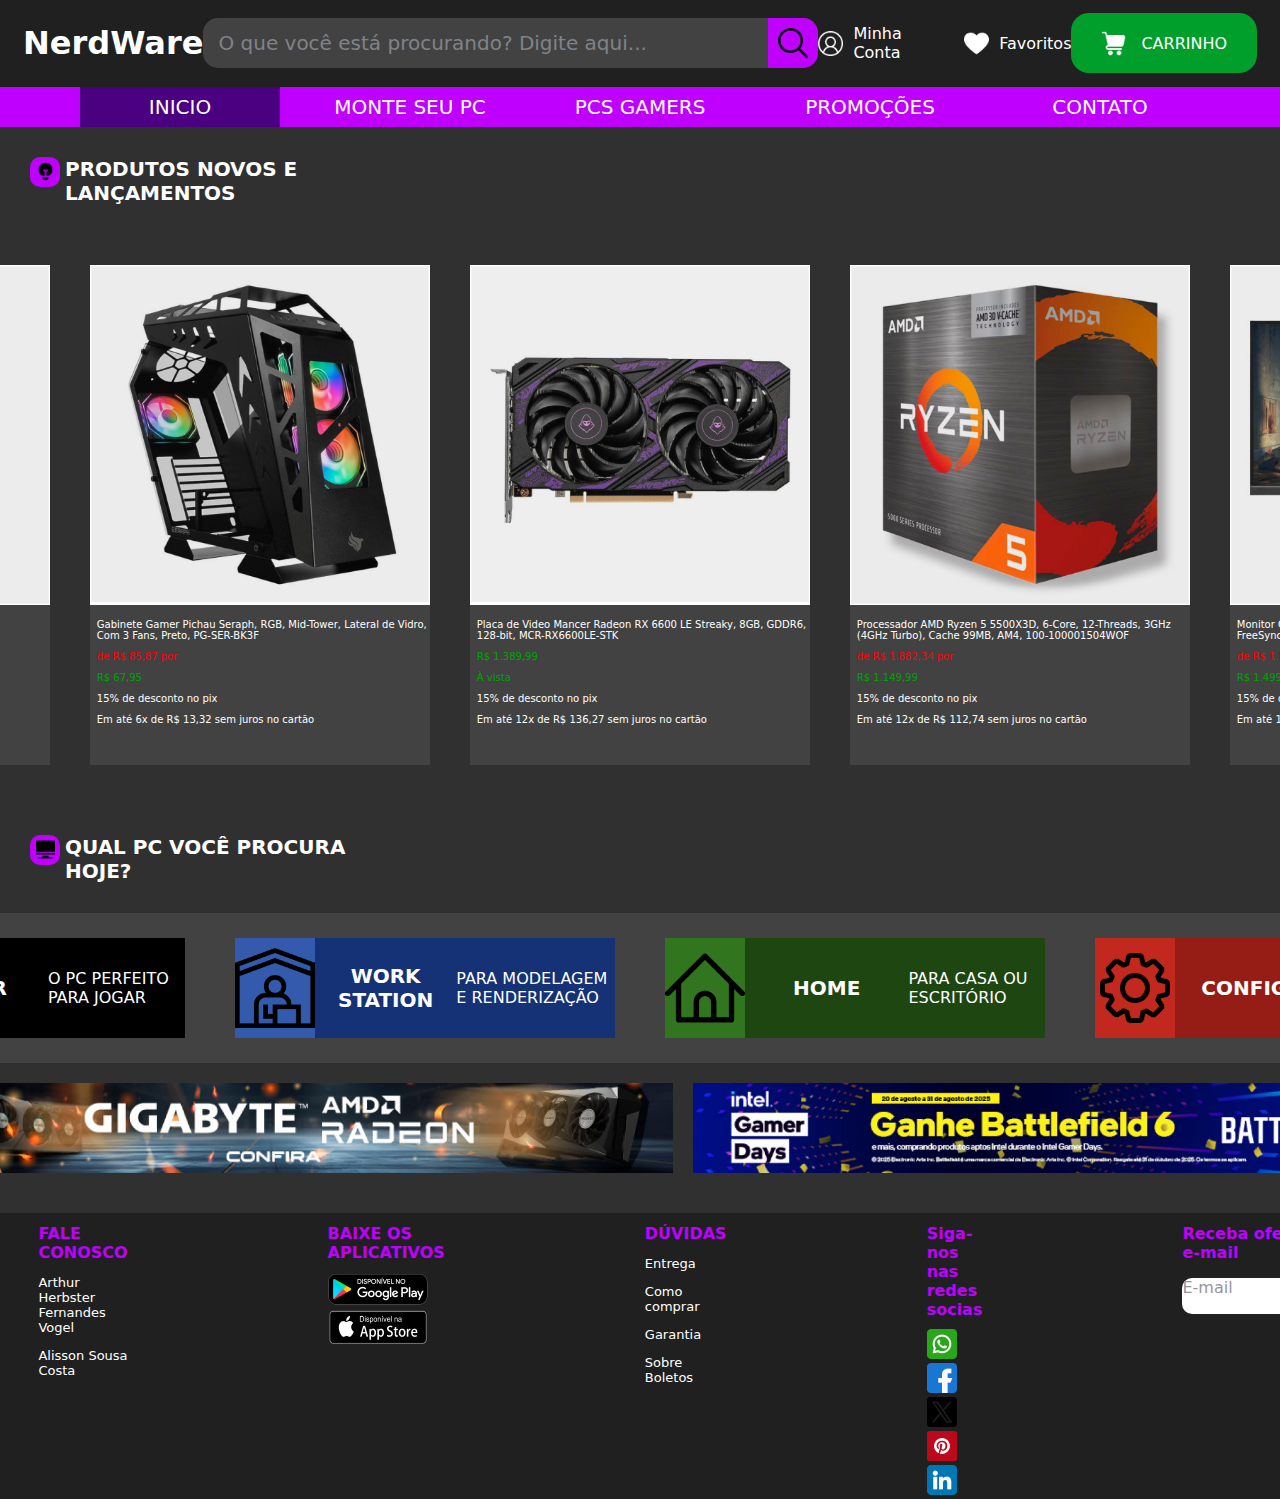
<file: index.html>
<!DOCTYPE html>
<html lang="pt-br">
<head>
    <meta charset="UTF-8">
    <meta name="viewport" content="width=device-width, initial-scale=1.0">
    <title>Página Principal</title>
    <link rel="stylesheet" href="css/styleIndex.css">
</head>
<body>

    <header id="Header">
        <h1 id="headerTitle">NerdWare</h1>

        <nav>
            <div class="pesquisaDiv" id="pesquisa">
                O que você está procurando? Digite aqui...
                <div class="pesquisaDiv" id="pesquisaDecoracao">
                    <img src="img/imgIndex/lupa.png" alt="" width="40" height="40">
                </div>
            </div>
        </nav>

        <div class="detalhesHeader1">
            <div class="detalhesHeader">
                <img src="img/imgIndex/usuario.png" alt="" width="25" height="25">
                <p>Minha Conta</p>
            </div>

            <div class="detalhesHeader">
                <img src="img/imgIndex/coracao.png" alt="" width="25" height="25">
                <p>Favoritos</p>
            </div>
        </div>

        <div id="carro" class="detalhesHeader">
            <img id="carroimg" src="img/imgIndex/carrinho-carrinho.png" alt="" width="25" height="25">
            <p id="carrotxt">CARRINHO</p>
        </div>
    </header>

    <div id="headerDecoracao">
        <div class="botaoHeader" id="botaoHeaderInicio">INICIO</div> 
        <div class="botaoHeader">MONTE SEU PC</div>   
        <div class="botaoHeader">PCS GAMERS</div>   
        <div class="botaoHeader">PROMOÇÕES</div>   
        <a href="html/contato.html" id="botaoHeaderContato"><div class="botaoHeader">CONTATO</div></a>
    </div>

    <div class="pageDiv2">
        <div class="pageDiv">
            <img src="img/imgIndex/lampadaicon.png" alt="" width="19" height="19">
        </div>
        <h1 class="textPage">PRODUTOS NOVOS E LANÇAMENTOS</h1>
    </div>

    <div class="grupoCard">

        <a href="html/detalhes.html">
            <div id="grupoCard1-1" class="grupoCardItem">
                <div class="grupoCardFoto">
                    <img src="img/imgIndex/cadeira.png" alt="cadeira" width="340" height="340">
                </div>

                <div class="grupoCardText">
                    <p class="grupoCardWhiteP">Cadeira Gamer TGT Heron M, Preto, TGT-HRM-BK02</p>
                    <p class="grupoCardRedP">de R$ 588,22 por</p>
                    <p class="grupoCardGreenP">R$ 389,99</p>
                    <p class="grupoCardWhiteP">15% de desconto no pix</p>
                    <p class="grupoCardWhiteP">Em até 12x de R$ 38,23 sem juros no cartão</p>
                </div>
            </div>
        </a>

        <div id="grupoCard1-2" class="grupoCardItem">
            <div class="grupoCardFoto">
                <img src="img/imgIndex/gabinete.png" alt="gabinete" width="340" height="340">
            </div>

            <div class="grupoCardText">
                <p class="grupoCardWhiteP">Gabinete Gamer Pichau Seraph, RGB, Mid-Tower, Lateral de Vidro, Com 3 Fans, Preto, PG-SER-BK3F</p>
                <p class="grupoCardRedP">de R$ 85,87 por</p>
                <p class="grupoCardGreenP">R$ 67,95</p>
                <p class="grupoCardWhiteP">15% de desconto no pix</p>
                <p class="grupoCardWhiteP">Em até 6x de R$ 13,32 sem juros no cartão</p>
            </div>
        </div>

        <div id="grupoCard1-3" class="grupoCardItem">
            <div class="grupoCardFoto">
                <img src="img/imgIndex/gpu.png" alt="placa de video" width="340" height="340">
            </div>

            <div class="grupoCardText">
                <p class="grupoCardWhiteP">Placa de Video Mancer Radeon RX 6600 LE Streaky, 8GB, GDDR6, 128-bit, MCR-RX6600LE-STK</p>
                <p class="grupoCardGreenP">R$ 1.389,99</p>
                <p class="grupoCardGreenP">À vista</p>
                <p class="grupoCardWhiteP">15% de desconto no pix</p>
                <p class="grupoCardWhiteP">Em até 12x de R$ 136,27 sem juros no cartão</p>
            </div>
        </div>

        <div id="grupoCard1-4" class="grupoCardItem">
            <div class="grupoCardFoto">
                <img src="img/imgIndex/amd.png" alt="amd ryzen" width="340" height="340">
            </div>

            <div class="grupoCardText">
                <p class="grupoCardWhiteP">Processador AMD Ryzen 5 5500X3D, 6-Core, 12-Threads, 3GHz (4GHz Turbo), Cache 99MB, AM4, 100-100001504WOF</p>
                <p class="grupoCardRedP">de R$ 1.882,34 por</p>
                <p class="grupoCardGreenP">R$ 1.149,99</p>
                <p class="grupoCardWhiteP">15% de desconto no pix</p>
                <p class="grupoCardWhiteP">Em até 12x de R$ 112,74 sem juros no cartão</p>
            </div>
        </div>

        <div id="grupoCard1-5" class="grupoCardItem">
            <div class="grupoCardFoto">
                <img src="img/imgIndex/monitor.png" alt="monitor" width="340" height="340">
            </div>

            <div class="grupoCardText">
                <p class="grupoCardWhiteP">Monitor Gamer Pichau Nexus S361, 27 Pol, IPS, FHD, 1ms, 360Hz, FreeSync, G-Sync, DP/HDMI, PG-NXS361-BL02</p>
                <p class="grupoCardRedP">de R$ 1.899,99 por</p>
                <p class="grupoCardGreenP">R$ 1.499,99</p>
                <p class="grupoCardWhiteP">15% de desconto no pix</p>
                <p class="grupoCardWhiteP">Em até 12x de R$ 147,06 sem juros no cartão</p>
            </div>
        </div>
    </div>

    <div class="pageDiv2">
        <div class="pageDiv">
            <img src="img/imgIndex/pcicon.png" alt="" width="19" height="19">
        </div>
        <h1 class="textPage">QUAL PC VOCÊ PROCURA HOJE?</h1>
    </div>

    <div id="decoracaoIndex">
        <div id="ordernar">

            <div id="c1" class="ajustarCoisas">
                <div id="c1-1" class="detalheDecoracaoIndex">
                    <img class="imgIndexDec" src="img/imgIndex/icoDec1.png" alt="" width="80" height="80">
                </div>
                <h1 class="fontDecoH1">GAMER</h1>
                <p class="fontDecoP">O PC PERFEITO PARA JOGAR</p>
            </div>

            <div id="c2" class="ajustarCoisas">
                <div id="c2-2" class="detalheDecoracaoIndex">
                    <img class="imgIndexDec" src="img/imgIndex/icoDec2.png" alt="" width="80" height="80">
                </div>
                <h1 class="fontDecoH1">WORK STATION</h1>
                <p class="fontDecoP">PARA MODELAGEM E RENDERIZAÇÃO</p>
            </div>

            <div id="c3" class="ajustarCoisas">
                <div id="c3-3" class="detalheDecoracaoIndex">
                    <img class="imgIndexDec" src="img/imgIndex/icoDec3.png" alt="" width="80" height="80">
                </div>
                <h1 class="fontDecoH1">HOME</h1>
                <p class="fontDecoP">PARA CASA OU ESCRITÓRIO</p>
            </div>

            <div id="c4" class="ajustarCoisas">
                <div id="c4-4" class="detalheDecoracaoIndex">
                    <img class="imgIndexDec" src="img/imgIndex/icoDec4.png" alt="" width="80" height="80">
                </div>
                <h1 class="fontDecoH1">CONFIG.</h1>
                <p class="fontDecoP">MONTE O PC PERFEITO PARA VOCÊ</p>
            </div>

        </div>
    </div>

    <div id="anuncioIndex1">
        <img id="img1deco" src="img/imgIndex/anuncio1.png" alt="" height="90" width="800">
        <img id="img2deco" src="img/imgIndex/anuncio2.png" alt="" height="90" width="800">
    </div>

    <footer>
        <div id="footerF">

            <div>
                <h1 class="textoFooter">FALE CONOSCO</h1>
                <p class="textoFooter2">Arthur Herbster Fernandes Vogel</p>
                <p class="textoFooter2">Alisson Sousa Costa</p>
            </div>

            <div>
                <h1 class="textoFooter">BAIXE OS APLICATIVOS</h1>
                <img src="img/imgIndex/playstore.png" alt="" width="100" height="34">
                <img src="img/imgIndex/appstore.png" alt="" width="100" height="34">
            </div>

            <div>
                <h1 class="textoFooter">DÚVIDAS</h1>
                <p class="textoFooter2">Entrega</p>
                <p class="textoFooter2">Como comprar</p>
                <p class="textoFooter2">Garantia</p>
                <p class="textoFooter2">Sobre Boletos</p>
            </div>

            <div>
                <h1 class="textoFooter">Siga-nos nas redes socias</h1>
                <img src="img/imgIndex/whatssap.png" alt="" width="30" height="30">
                <img src="img/imgIndex/facebook.png" alt="" width="30" height="30">
                <img src="img/imgIndex/twiter.png" alt="" width="30" height="30">
                <img src="img/imgIndex/pinterest.png" alt="" width="30" height="30">
                <img src="img/imgIndex/linkedin.png" alt="" width="30" height="30">
            </div>

            <div>
                <h1 class="textoFooter">Receba ofertas exclusivas no seu e-mail</h1>
                <div id="divMail"><p>E-mail</p></div>
            </div>

        </div>
    </footer>

</body>
</html>
</file>
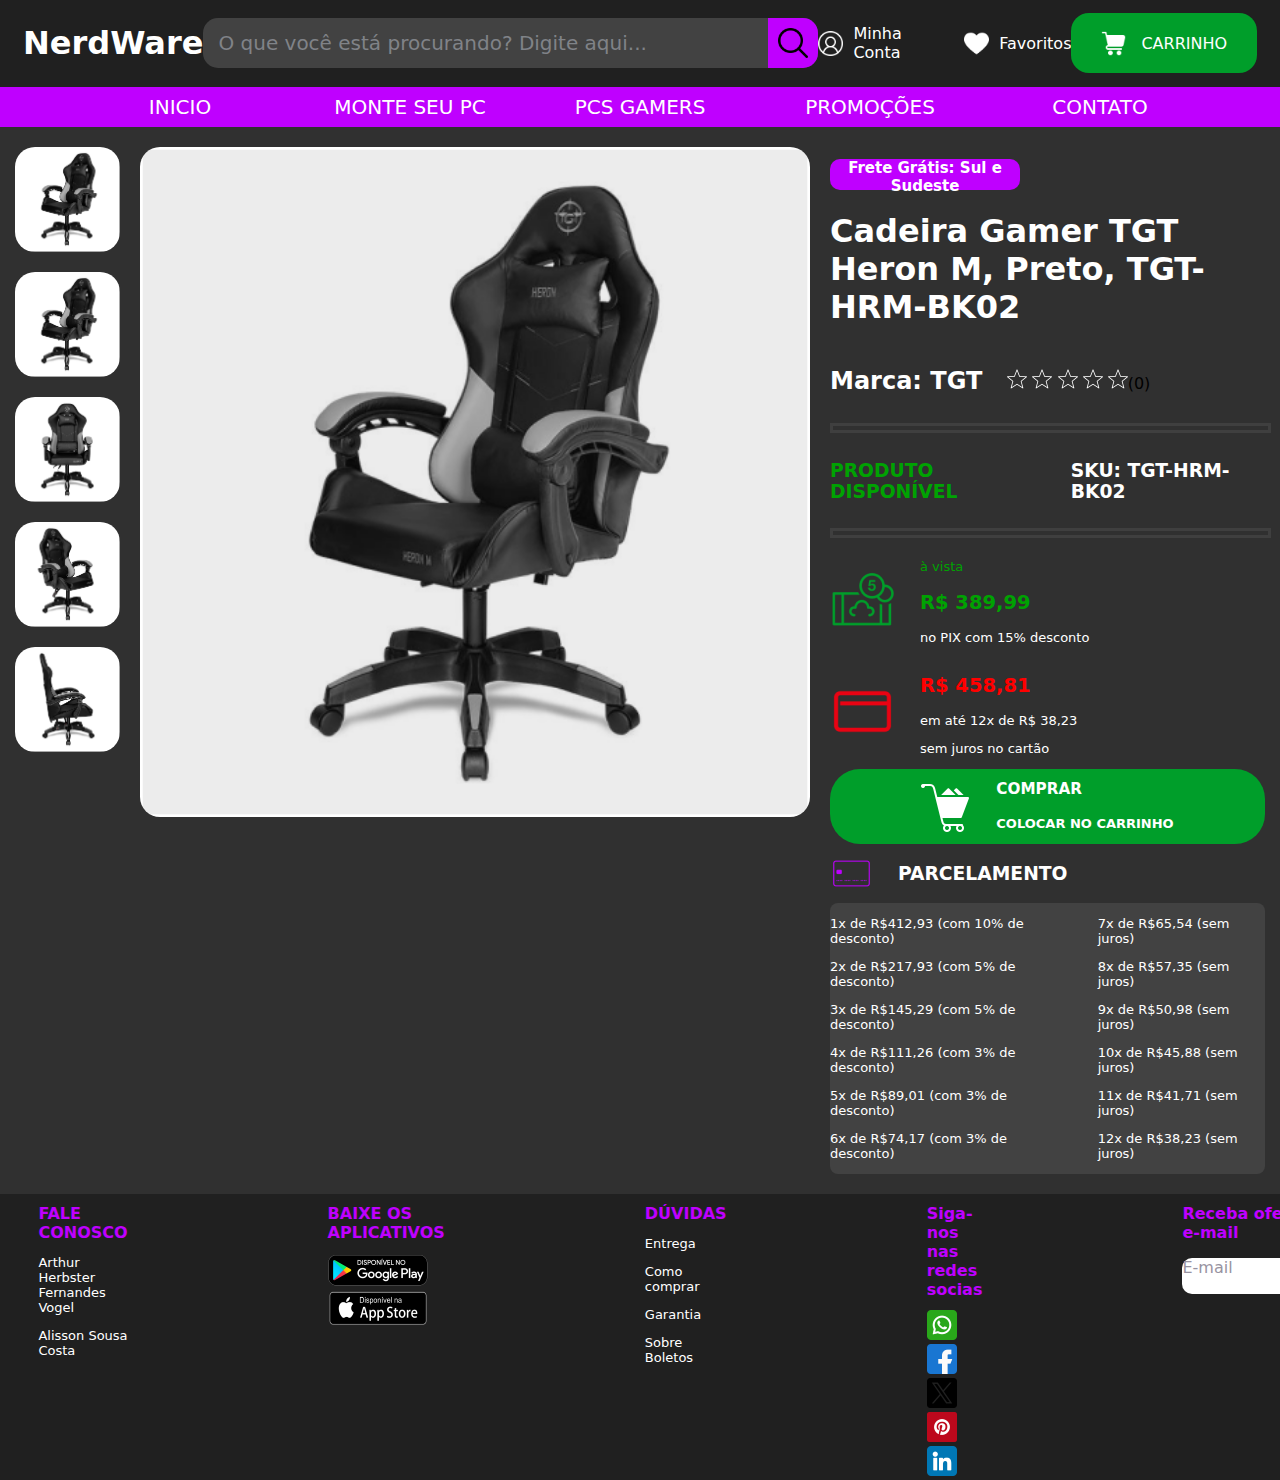
<file: html/detalhes.html>
<!DOCTYPE html>
<html lang="pt-br">
<head>
    <meta charset="UTF-8">
    <meta name="viewport" content="width=device-width, initial-scale=1.0">
    <title>Cadeira Gamer</title>
    <link rel="stylesheet" href="../css/styleDetalhe.css">
</head>
<body>

    <header id="Header">
        <h1 id="headerTitle">NerdWare</h1>

        <nav>
            <div class="pesquisaDiv" id="pesquisa">
                O que você está procurando? Digite aqui...
                <div class="pesquisaDiv" id="pesquisaDecoracao">
                    <img src="../img/imgDetalhe/lupa.png" alt="" width="40" height="40">
                </div>
            </div>
        </nav>

        <div class="detalhesHeader1">
            <div class="detalhesHeader">
                <img src="../img/imgDetalhe/usuario.png" alt="" width="25" height="25">
                <p>Minha Conta</p>
            </div>

            <div class="detalhesHeader">
                <img src="../img/imgDetalhe/coracao.png" alt="" width="25" height="25">
                <p>Favoritos</p>
            </div>
        </div>

        <div id="carro" class="detalhesHeader">
            <img id="carroimg" src="../img/imgDetalhe/carrinho-carrinho.png" alt="" width="25" height="25">
            <p id="carrotxt">CARRINHO</p>
        </div>
    </header>

    <div id="headerDecoracao">
        <a href="../index.html" id="aaa"><div class="botaoHeader">INICIO</div></a>
        <div class="botaoHeader">MONTE SEU PC</div>
        <div class="botaoHeader">PCS GAMERS</div>
        <div class="botaoHeader">PROMOÇÕES</div>
        <a href="contato.html" id="aaa"><div class="botaoHeader">CONTATO</div></a>
    </div>

    <div style="align-items: center; justify-content: center; display: flex;">
        <div id="megacard">

            <div id="conjuntoFotinhas">
                <img src="../img/imgDetalhe/cadeira2.png" alt="" width="105" height="105" class="ftconjunto">
                <img src="../img/imgDetalhe/cadeira3.png" alt="" width="105" height="105" class="ftconjunto">
                <img src="../img/imgDetalhe/cadeira4.png" alt="" width="105" height="105" class="ftconjunto">
                <img src="../img/imgDetalhe/cadeira5.png" alt="" width="105" height="105" class="ftconjunto">
                <img src="../img/imgDetalhe/cadeira6.png" alt="" width="105" height="105" class="ftconjunto">
            </div>

            <div>
                <img src="../img/imgDetalhe/cadeira.png" alt="" width="670" height="670" class="ftconjunto">
            </div>

            <div>
                <h2 class="decoracao11 branco">Frete Grátis: Sul e Sudeste</h2>

                <h1 class="branco">Cadeira Gamer TGT Heron M, Preto, TGT-HRM-BK02</h1>

                <div class="ajustTexto">
                    <h2 class="branco">Marca: TGT</h2>
                    <div>
                        <img src="../img/imgDetalhe/estrela.png" alt="20" height="20">
                        <img src="../img/imgDetalhe/estrela.png" alt="20" height="20">
                        <img src="../img/imgDetalhe/estrela.png" alt="20" height="20">
                        <img src="../img/imgDetalhe/estrela.png" alt="20" height="20">
                        <img src="../img/imgDetalhe/estrela.png" alt="20" height="20">(0)
                    </div>
                </div>

                <hr class="traco">

                <div class="ajustTexto verde">
                    <h3>PRODUTO DISPONÍVEL</h3>
                    <h3 class="branco">SKU: TGT-HRM-BK02</h3>
                </div>

                <hr class="traco">

                <div class="ajustTexto">
                    <div><img src="../img/imgDetalhe/iconeauxiliar.png" alt="" width="65" height="65"></div>
                    <div class="ajustTexto2">
                        <p class="verde">à vista</p>
                        <h2 class="verde">R$ 389,99</h2>
                        <p class="branco">no PIX com 15% desconto</p>
                    </div>
                </div>

                <div class="ajustTexto">
                    <div><img src="../img/imgDetalhe/iconeauxiliar2.png" alt="" width="65" height="65"></div>
                    <div class="ajustTexto2">
                        <h2 class="vermelho">R$ 458,81</h2>
                        <p class="branco">em até 12x de R$ 38,23</p>
                        <p class="branco">sem juros no cartão</p>
                    </div>
                </div>

                <div class="ajustTexto detalhe33">
                    <img src="../img/imgDetalhe/iconeauxiliar3.png" alt="" width="50" height="50">
                    <div>
                        <h3 class="branco">COMPRAR</h3>
                        <h4 class="branco">COLOCAR NO CARRINHO</h4>
                    </div>
                </div>

                <div>
                    <div class="ajustTexto">
                        <img src="../img/imgDetalhe/iconeauxiliar4.png" alt="" width="43" height="43">
                        <h3 class="branco">PARCELAMENTO</h3>
                    </div>

                    <div class="parceladetalhe ajustTexto">
                        <div>
                            <p class="branco">1x de R$412,93 (com 10% de desconto)</p>
                            <p class="branco">2x de R$217,93 (com 5% de desconto)</p>
                            <p class="branco">3x de R$145,29 (com 5% de desconto)</p>
                            <p class="branco">4x de R$111,26 (com 3% de desconto)</p>
                            <p class="branco">5x de R$89,01 (com 3% de desconto)</p>
                            <p class="branco">6x de R$74,17 (com 3% de desconto)</p>
                        </div>

                        <div>
                            <p class="branco">7x de R$65,54 (sem juros)</p>
                            <p class="branco">8x de R$57,35 (sem juros)</p>
                            <p class="branco">9x de R$50,98 (sem juros)</p>
                            <p class="branco">10x de R$45,88 (sem juros)</p>
                            <p class="branco">11x de R$41,71 (sem juros)</p>
                            <p class="branco">12x de R$38,23 (sem juros)</p>
                        </div>
                    </div>
                </div>

            </div>
        </div>
    </div>

    <footer>
        <div id="footerF">

            <div>
                <h1 class="textoFooter">FALE CONOSCO</h1>
                <p class="textoFooter2">Arthur Herbster Fernandes Vogel</p>
                <p class="textoFooter2">Alisson Sousa Costa</p>
            </div>

            <div>
                <h1 class="textoFooter">BAIXE OS APLICATIVOS</h1>
                <img src="../img/imgDetalhe/playstore.png" alt="" width="100" height="34">
                <img src="../img/imgDetalhe/appstore.png" alt="" width="100" height="34">
            </div>

            <div>
                <h1 class="textoFooter">DÚVIDAS</h1>
                <p class="textoFooter2">Entrega</p>
                <p class="textoFooter2">Como comprar</p>
                <p class="textoFooter2">Garantia</p>
                <p class="textoFooter2">Sobre Boletos</p>
            </div>

            <div>
                <h1 class="textoFooter">Siga-nos nas redes socias</h1>
                <img src="../img/imgDetalhe/whatssap.png" alt="" width="30" height="30">
                <img src="../img/imgDetalhe/facebook.png" alt="" width="30" height="30">
                <img src="../img/imgDetalhe/twiter.png" alt="" width="30" height="30">
                <img src="../img/imgDetalhe/pinterest.png" alt="" width="30" height="30">
                <img src="../img/imgDetalhe/linkedin.png" alt="" width="30" height="30">
            </div>

            <div>
                <h1 class="textoFooter">Receba ofertas exclusivas no seu e-mail</h1>
                <div id="divMail">
                    <p>E-mail</p>
                </div>
            </div>

        </div>
    </footer>

</body>
</html>
</file>
<file: css/styleIndex.css>
html, body {
    height: 100%;
    margin: 0;
}

body {
    background-color: #303030;
    margin: 0px;
    padding: 0px;
    font-family: system-ui, -apple-system, BlinkMacSystemFont, 'Segoe UI', Roboto, Oxygen, Ubuntu, Cantarell, 'Open Sans', 'Helvetica Neue', sans-serif;
}

header {
    display: flex;
    background-color: #202020;
    border: #202020 solid;
    min-height: 50px;
    justify-content: space-between;
    align-items: center; 
    padding: 0 20px;
}
nav {
    display: flex;

}

a {
    text-decoration: none;
}

.detalhesHeader1 {
    display: flex;
    align-items: center;
    justify-content: center;
    gap: 30px;
}

#carro {
    background-color: #009E2A;
    border-radius: 18px;
    height: 60px;
    width: 200px;
}

.detalhesHeader {
    display: flex;
    justify-content: space-between; 
    align-items: center;
    color: white;
    gap: 10px;
}

#carro {
    background-color: #009E2A;
    border-radius: 18px;
    height: 60px;
    width: 200px;
    justify-content: center; 
    align-items: center;
}

#carroimg {
    margin-right: 5px;
}


.detalhesHeader {
    display: flex;
    justify-content: space-between; 
    align-items: center;
    color: white;
    gap: 10px;
}

#headerTitle {
    display: flex;
    color: white;
}

#pesquisa {
    display: flex;
    justify-content: space-between; 
    align-items: center;  
    background-color: #424242;
    color: #808388;
    font-size: 20px;
    height: 50px;
    width: 600px;
    border-radius: 15px;
    padding-left: 15px; 
}

#pesquisaDecoracao {
    display: flex;
    justify-content: center;
    align-items: center;
    background-color: #BF00FF;
    height: 50px;
    width: 50px;
    border-top-right-radius: 15px;
    border-bottom-right-radius: 15px;
}


#headerDecoracao {
    display: flex;
    justify-content: center;
    align-items: center;
    background-color: #BF00FF;
    gap: 30px;
    color: white;
    border: none;
    height: 40px;
}

.botaoHeader {
    display: flex;
    font-size: 20px;
    justify-content: center;
    align-items: center;
    background-color: #BF00FF;
    width: 200px;
    height: 100%;
}

#botaoHeaderInicio {
    background-color: #4B0082;
}

#botaoHeaderContato {
    text-decoration: none;
    color: white;
}

.grupoCard {
    display: flex;
    padding: 10px;
    margin-bottom: 20px;
    min-height: 100px;
    justify-content: center;
}

.grupoCardWhiteP, .grupoCardRedP, .grupoCardGreenP {
    display: flex;
    position: relative;
    font-size: 10px;
    left: 2%;

}

.grupoCardWhiteP {
    color: white;
}

.grupoCardRedP {
    color: #FF0000;
}

.grupoCardGreenP {
    color: #00A202;
}

#grupoCard1-1 {
    background-color: #424242;
    width: 340px;
    height: 500px;
    margin: 20px;
}

#grupoCard1-2 {
    background-color: #424242;
    width: 340px;
    height: 500px;
    margin: 20px;
}

#grupoCard1-3 {
    background-color: #424242;
    width: 340px;
    height: 500px;
    margin: 20px;
}

#grupoCard1-4 {
    background-color: #424242;
    width: 340px;
    height: 500px;
    margin: 20px;
}

#grupoCard1-5 {
    background-color: #424242;
    width: 340px;
    height: 500px;
    margin: 20px;
}

#decoracaoIndex {
    display: flex;
    justify-content: center;
    background-color: #424242;
    color: white;
    height: 150px;
    gap: 20px;
}

.fontDecoH1 {
    display: flex;
    justify-content: center;
    align-items: center;
    font-size: 20px;
    width: 70%;
    text-align: center;
}

#ordernar {
    display: flex;
}

.pageDiv {
    align-items: center;
    justify-content: center;
    display: flex;
    height: 30px;
    width: 30px;
    background-color: #BF00FF;
    border-radius: 10px;
}

.pageDiv2 {
    position: relative;
    display: flex;
    padding: 20px;
    margin: 10px;
}

.textPage {
    position: relative;
    color: white;
    font-size: 20px;
    width: 350px;
    margin: 0px;
    padding: 0px;
    left: 5px;
}

.ajustarCoisas {
    display: flex;
    align-items: center;
    justify-content: space-between;
    height: 100px;
    width: 380px;
    margin: 25px;
}

.detalheDecoracaoIndex {
    display: flex;
    justify-content: center;
    align-items: center;
    width: 30%;
    height: 100%;
}

#c1 {
    background-color: #000000;
    height: 100px;
    width: 380px;
    margin: 25px;
}

#c1-1 {
    background-color: #202020;
}

#c2 {
    background-color: #143275;
    height: 100px;
    width: 380px;
    margin: 25px;
}

#c2-2 {
    background-color: #345AAD;
}

#c3 {
    background-color: #1E4611;
    height: 100px;
    width: 380px;
    margin: 25px;
}

#c3-3 {
    background-color: #32751F;
}

#c4 {
    background-color: #961D15;
    height: 100px;
    width: 380px;
    margin: 25px;
}

#c4-4 {
    background-color: #C2281E;
}

#anuncioIndex1 {
    display: flex;
    padding: 10px;
    margin-bottom: 20px;
    min-height: 100px;
    justify-content: center;
}

#img1deco {
    margin: 10px;
}

#img2deco {
    margin: 10px;
}

footer {
    display: flex;
    background-color: #202020;
    margin-top: auto;
}

#footerF {
    display: flex;
    position: relative;
    justify-content: center;
    left: 3%;
    gap: 200px;
}


.textoFooter {
    display: flex;
    font-size: 16px;
    color: #BF00FF;
}
.textoFooter2 {
    display: flex;
    font-size: 13px;
    color: white;
}

#divMail {
    justify-content: center;
    align-items: center;
    background-color: white;
    width: 304px;
    height: 36px;
    border-radius: 10px;
    color: #9893A1;
}
</file>
<file: css/styleDetalhe.css>
html, body {
    height: 100%;
    margin: 0;
}

body {
    background-color: #303030;
    margin: 0px;
    padding: 0px;
    font-family: system-ui, -apple-system, BlinkMacSystemFont, 'Segoe UI', Roboto, Oxygen, Ubuntu, Cantarell, 'Open Sans', 'Helvetica Neue', sans-serif;
}

header {
    display: flex;
    background-color: #202020;
    border: #202020 solid;
    min-height: 50px;
    justify-content: space-between;
    align-items: center; 
    padding: 0 20px;
}
nav {
    display: flex;

}

.detalhesHeader1 {
    display: flex;
    align-items: center;
    justify-content: center;
    gap: 30px;
}

#carro {
    background-color: #009E2A;
    border-radius: 18px;
    height: 60px;
    width: 200px;
}

.detalhesHeader {
    display: flex;
    justify-content: space-between; 
    align-items: center;
    color: white;
    gap: 10px;
}

#carro {
    background-color: #009E2A;
    border-radius: 18px;
    height: 60px;
    width: 200px;
    justify-content: center; 
    align-items: center;
}

#carroimg {
    margin-right: 5px;
}


.detalhesHeader {
    display: flex;
    justify-content: space-between; 
    align-items: center;
    color: white;
    gap: 10px;
}

#headerTitle {
    display: flex;
    color: white;
}

#pesquisa {
    display: flex;
    justify-content: space-between; 
    align-items: center;  
    background-color: #424242;
    color: #808388;
    font-size: 20px;
    height: 50px;
    width: 600px;
    border-radius: 15px;
    padding-left: 15px; 
}

#pesquisaDecoracao {
    display: flex;
    justify-content: center;
    align-items: center;
    background-color: #BF00FF;
    height: 50px;
    width: 50px;
    border-top-right-radius: 15px;
    border-bottom-right-radius: 15px;
}


#headerDecoracao {
    display: flex;
    justify-content: center;
    align-items: center;
    background-color: #BF00FF;
    gap: 30px;
    color: white;
    border: none;
    height: 40px;
}

.botaoHeader {
    display: flex;
    font-size: 20px;
    justify-content: center;
    align-items: center;
    background-color: #BF00FF;
    width: 200px;
    height: 100%;
}

#aaa {
    color: white;
    text-decoration: none;
}

#megacard {
    display: flex;
    gap: 20px;
    padding: 20px;
}

#conjuntoFotinhas {
    display: flex;
    flex-direction: column;
    gap: 20px;
}

.ftconjunto {
    border-radius: 20px;
}

.ajustTexto {
    display: flex;
    gap: 25px;
    align-items: center;
}

.ajustTexto2 {
    font-size: 13px;
    gap: -50px;
}

.verde {
    color: #00A202;
}

.vermelho {
    color: #FF0000;
}

.branco {
    color: white;
}

.traco {
    width: 100%;
    height: 4px;
    color: #3F3F3F;
    border: solid #3F3F3F;
}

.decoracao11 {
    background-color: #BF00FF;
    width: 190px;
    height: 31px;
    border-radius: 10px;
    font-size: 15px;
    text-align: center;
    align-items: center;
}

.detalhe33 {
    background-color: #009E2A;
    width: 435px;
    height: 75px;
    font-size: 13px;
    border-radius: 30px;
    align-items: center;
    justify-content: center;
}

.parceladetalhe{
    background-color: #424242;
    width: auto;
    height: auto;
    border-radius: 8px;
    font-size: 13px;
    justify-content: center;
}

footer {
    display: flex;
    background-color: #202020;
    margin-top: auto;
}

#footerF {
    display: flex;
    position: relative;
    justify-content: center;
    left: 3%;
    gap: 200px;
}


.textoFooter {
    display: flex;
    font-size: 16px;
    color: #BF00FF;
}
.textoFooter2 {
    display: flex;
    font-size: 13px;
    color: white;
}

#divMail {
    justify-content: center;
    align-items: center;
    background-color: white;
    width: 304px;
    height: 36px;
    border-radius: 10px;
    color: #9893A1;
}
</file>
